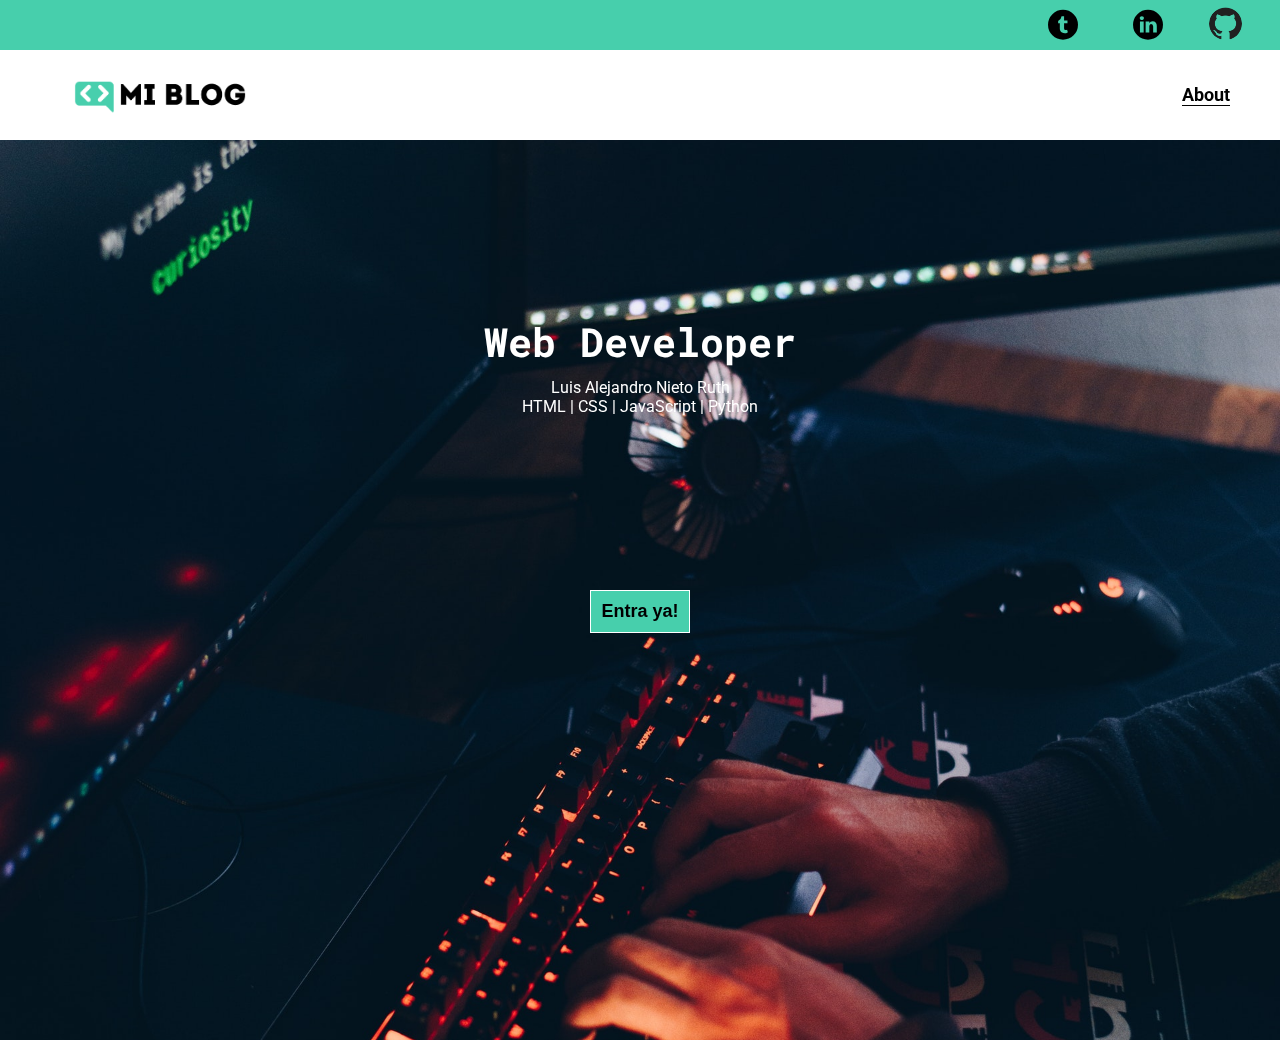
<file: index.html>
<!DOCTYPE html>
<html lang="en">
<head>
    <meta charset="UTF-8">
    <meta http-equiv="X-UA-Compatible" content="IE=edge">
    <meta name="viewport" content="width=device-width, initial-scale=1.0">
    <title>My Blog</title>
    <link rel="stylesheet" href="css/main.css">
    <link rel="stylesheet" href="css/font/flaticon.css">
    <link rel="stylesheet" href="css/media-queries.css">
</head>
<body class="home-body">
    <header>
        <section class="header-icons-container">
            <div class="icons">
                <a href="#"><span class="flaticon-002-twitter"></span></a>
                <a href="#"><span class="flaticon-010-linkedin"></span></a>
                <a href="https://github.com/Alex-Nieto-deep"><span class="flaticon-000-github"><img src="assets/img/github.png" alt=""></span></a>
            </div>
        </section>
        <nav>
            <section class="nav-logo-container">
                <a href="https://alex-nieto-deep.github.io/blog/"><img src="./assets/img/Logo-negro.png" alt="Logo de mi blog"></a>
            </section>
            <section class="profile-link">
                <a href="perfil.html">About</a>
            </section>
        </nav>
    </header>
    <main class="home">
        <section class="main-title-container">
            <h1>Web Developer</h1>
            <p>Luis Alejandro Nieto Ruth</p>
            <p>HTML | CSS | JavaScript | Python</p>
        </section>
        <section class="main-button">
            <button><a href="blogs.html">Entra ya!</a></button>
        </section>
    </main>
</body>
</html>
</file>
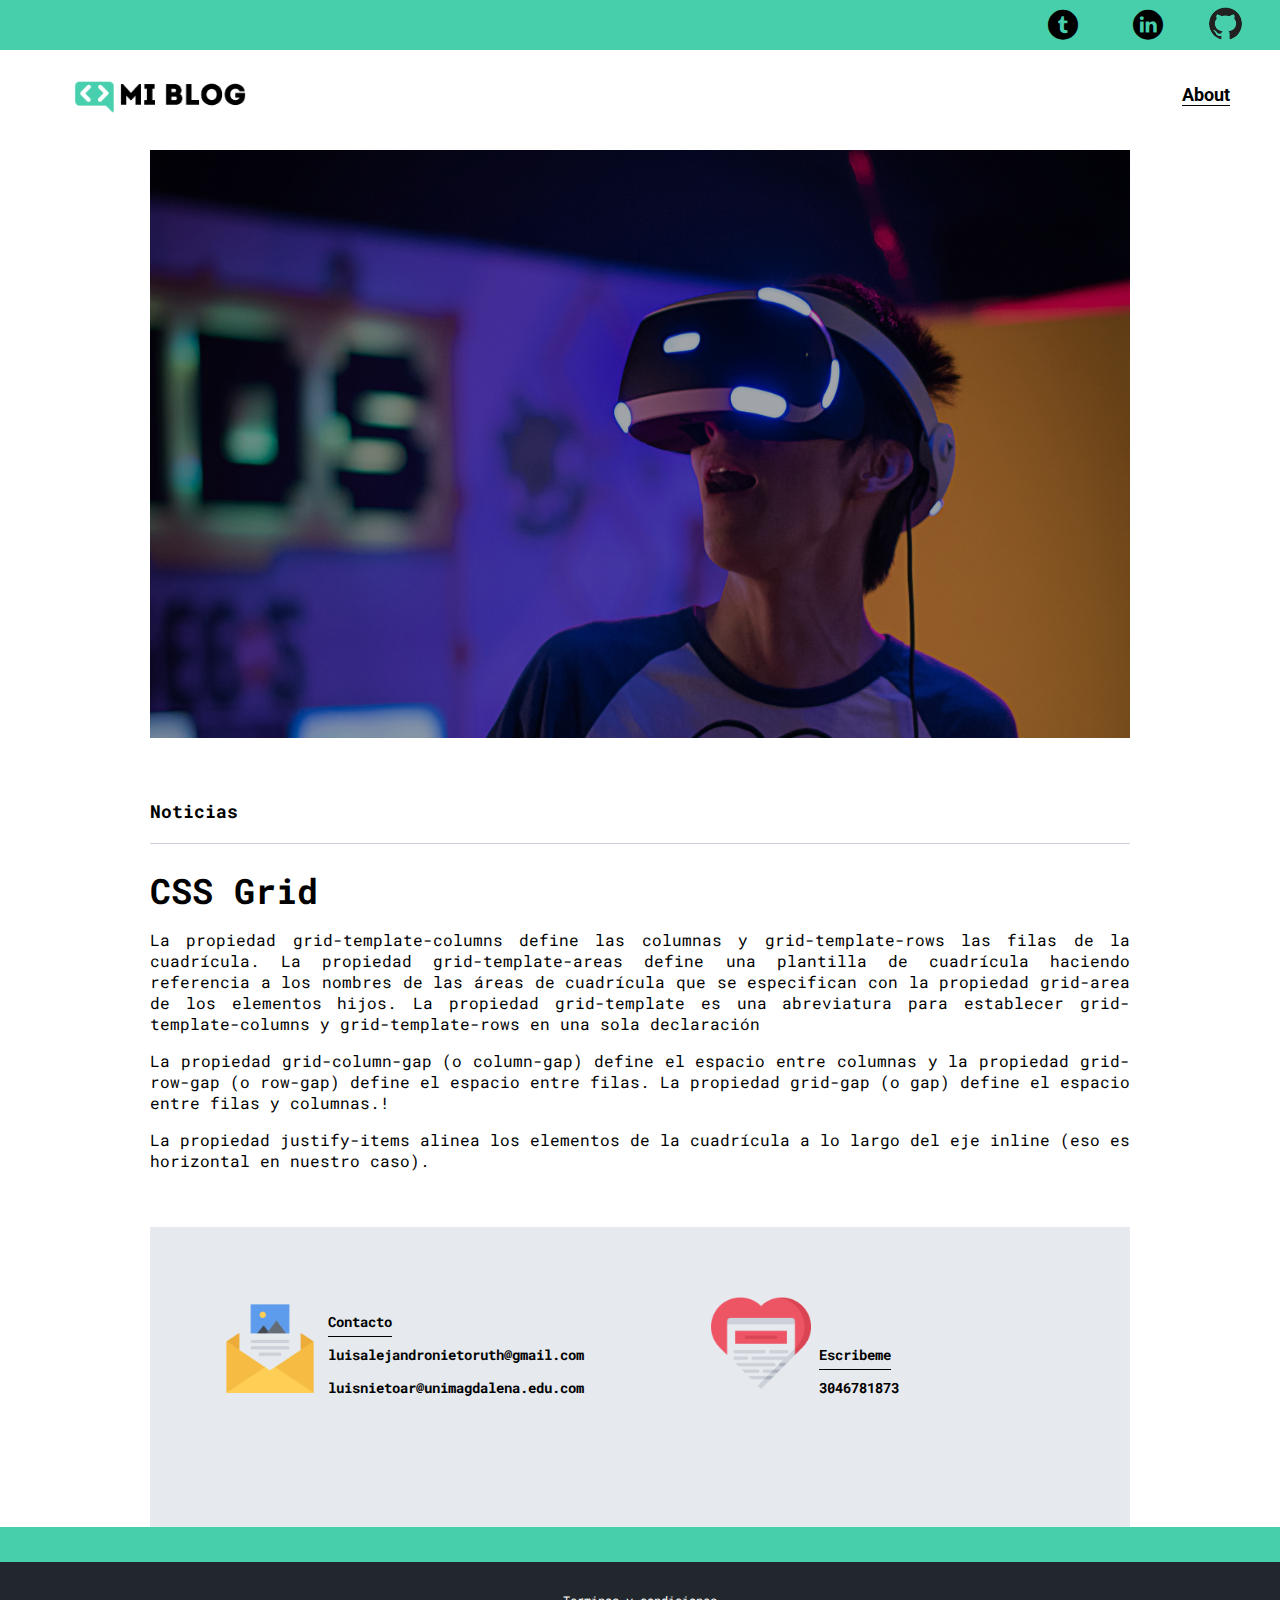
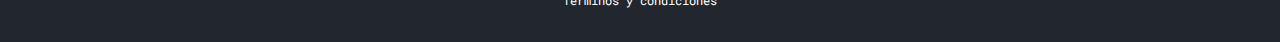
<file: blog.html>
<!DOCTYPE html>
<html lang="en">
<head>
    <meta charset="UTF-8">
    <meta http-equiv="X-UA-Compatible" content="IE=edge">
    <meta name="viewport" content="width=device-width, initial-scale=1.0">
    <title>Blogs</title>
    <link rel="stylesheet" href="css/main.css">
    <link rel="stylesheet" href="css/media-queries.css">
    <link rel="stylesheet" href="css/font/flaticon.css">
</head>
<body>
    <header>
        <section class="header-icons-container">
            <div class="icons">
                <a href="#"><span class="flaticon-002-twitter"></span></a>
                <a href="#"><span class="flaticon-010-linkedin"></span></a>
                <a href="https://github.com/Alex-Nieto-deep"><span class="flaticon-000-github"><img src="assets/img/github.png" alt=""></span></a>
            </div>
        </section>
        <nav>
            <section class="nav-logo-container">
                <a href="https://alex-nieto-deep.github.io/blog/"><img src="./assets/img/Logo-negro.png" alt="Logo de mi blog"></a>
            </section>
            <section class="profile-link">
                <a href="perfil.html">About</a>
            </section>
        </nav>
    </header>

    <main>
        <section class="grid-container blogpost-img-container">
            <img src="./assets/img/post-1.png" alt="">
        </section>
        <section class="blogpost-main-container">
            <div class="grid-container">
                <h3>Noticias</h3>
                <article>
                    <h1>CSS Grid</h1>
                    <p>La propiedad grid-template-columns define las columnas y grid-template-rows las filas de la cuadrícula. La propiedad grid-template-areas define una plantilla de cuadrícula haciendo referencia a los nombres de las áreas de cuadrícula que se especifican con la propiedad grid-area de los elementos hijos. La propiedad grid-template es una abreviatura para establecer grid-template-columns y grid-template-rows en una sola declaración</p>
                    <p>La propiedad grid-column-gap (o column-gap) define el espacio entre columnas y la propiedad grid-row-gap (o row-gap) define el espacio entre filas. La propiedad grid-gap (o gap) define el espacio entre filas y columnas.!</p>
                    <p>La propiedad justify-items alinea los elementos de la cuadrícula a lo largo del eje inline (eso es horizontal en nuestro caso).</p>
                </article>
            </div>
        </section>
        <section class="contact-main-container grid-container">
            <div>
                <img src="./assets/img/013-newsletter.png" alt="">
                <div class="contact-left">
                    <a href="">Contacto</a>
                    <p>luisalejandronietoruth@gmail.com</p>
                    <p>luisnietoar@unimagdalena.edu.com</p>
                </div>
            </div>
            <div>
                <img src="./assets/img/006-like.png" alt="">
                <div class="contact-right">
                    <a href="">Escribeme</a>
                    <p>3046781873</p>
            </div>
        </section>
    </main>

    <footer>
        <p>Terminos y condiciones</p>
    </footer>
</body>
</file>
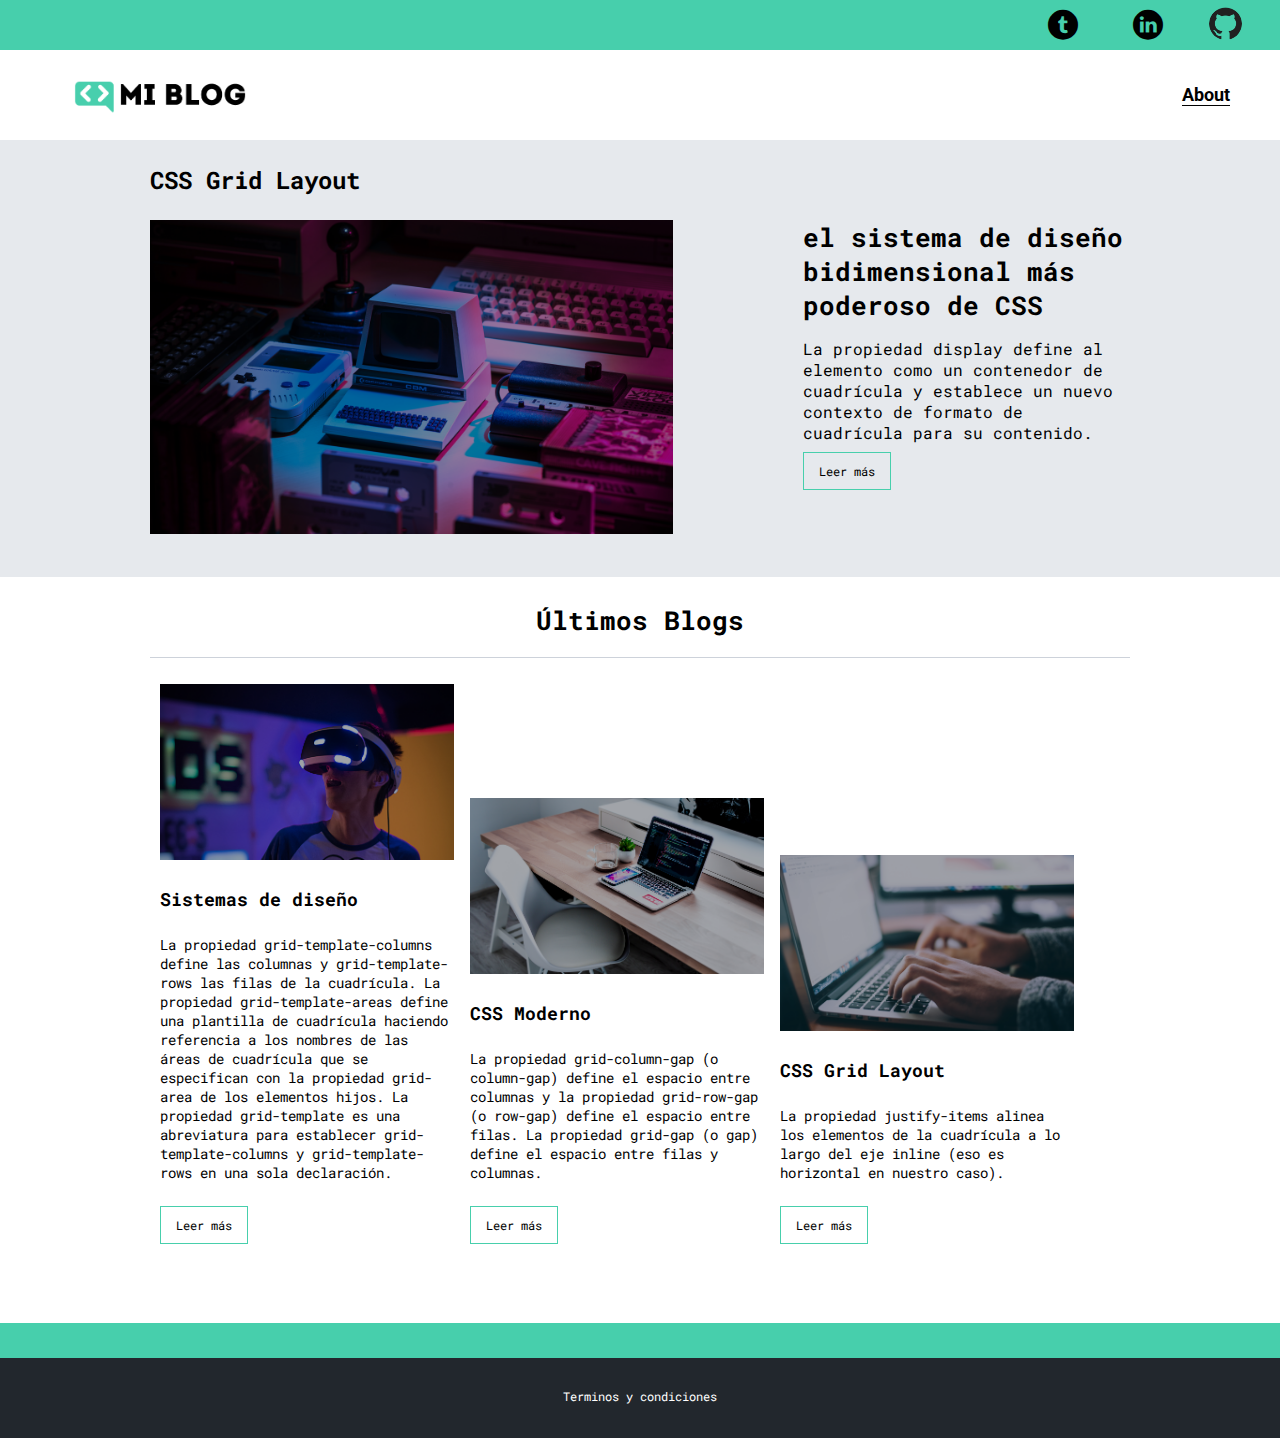
<file: blogs.html>
<!DOCTYPE html>
<html lang="en">
<head>
    <meta charset="UTF-8">
    <meta http-equiv="X-UA-Compatible" content="IE=edge">
    <meta name="viewport" content="width=device-width, initial-scale=1.0">
    <title>Blogs</title>
    <link rel="stylesheet" href="css/main.css">
    <link rel="stylesheet" href="css/media-queries.css">
    <link rel="stylesheet" href="css/font/flaticon.css">
</head>
<body>
    <header>
        <section class="header-icons-container">
            <div class="icons">
                <a href="#"><span class="flaticon-002-twitter"></span></a>
                <a href="#"><span class="flaticon-010-linkedin"></span></a>
                <a href="https://github.com/Alex-Nieto-deep"><span class="flaticon-000-github"><img src="assets/img/github.png" alt=""></span></a>
            </div>
        </section>
        <nav>
            <section class="nav-logo-container">
                <a href="https://alex-nieto-deep.github.io/blog/"><img src="./assets/img/Logo-negro.png" alt="Logo de mi blog"></a>
            </section>
            <section class="profile-link">
                <a href="perfil.html">About</a>
            </section>
        </nav>
    </header>
    <main class="blogs-main">
        <section class="blogs-news-container">
            <div class="grid-container blogs-main-new">
                <h3>CSS Grid Layout </h3>
                <div class="blogs-news-img-container">
                    <img src="./assets/img/main-news-img.png" alt="imagen principal del blog">
                </div>
                <div class="blogs-news-info-container">
                    <h2>el sistema de diseño bidimensional más poderoso de CSS</h2>
                    <p>La propiedad display define al elemento como un contenedor de cuadrícula y establece un nuevo contexto de formato de cuadrícula para su contenido.</p>
                    <a href="blog.html" class="blogs-button">Leer más</a>
                </div>
            </div>
        </section>
        <section class="blogs-posts-container">
            <div class="grid-container">
                <h3>Últimos Blogs</h3>
                <article class="posts-container">
                    <img src="./assets/img/post-1.png" alt="">
                    <h4>Sistemas de diseño</h4>
                    <p>La propiedad grid-template-columns define las columnas y grid-template-rows las filas de la cuadrícula. La propiedad grid-template-areas define una plantilla de cuadrícula haciendo referencia a los nombres de las áreas de cuadrícula que se especifican con la propiedad grid-area de los elementos hijos. La propiedad grid-template es una abreviatura para establecer grid-template-columns y grid-template-rows en una sola declaración.</p>
                    <a href="blog.html" class="blogs-button">Leer más</a>
                </article>
                <article class="posts-container">
                    <img src="./assets/img/post-2.png" alt="">
                    <h4>CSS Moderno</h4>
                    <p>La propiedad grid-column-gap (o column-gap) define el espacio entre columnas y la propiedad grid-row-gap (o row-gap) define el espacio entre filas. La propiedad grid-gap (o gap) define el espacio entre filas y columnas.</p>
                    <a href="blog.html" class="blogs-button">Leer más</a>
                </article>
                <article class="posts-container">
                    <img src="./assets/img/post-3.png" alt="">
                    <h4>CSS Grid Layout</h4>
                    <p>La propiedad justify-items alinea los elementos de la cuadrícula a lo largo del eje inline (eso es horizontal en nuestro caso).</p>
                    <a href="blog.html" class="blogs-button">Leer más</a>
                </article>
                
            </div>
        </section>
    </main>

    <footer>
        <p>Terminos y condiciones</p>
    </footer>
</body>
</file>
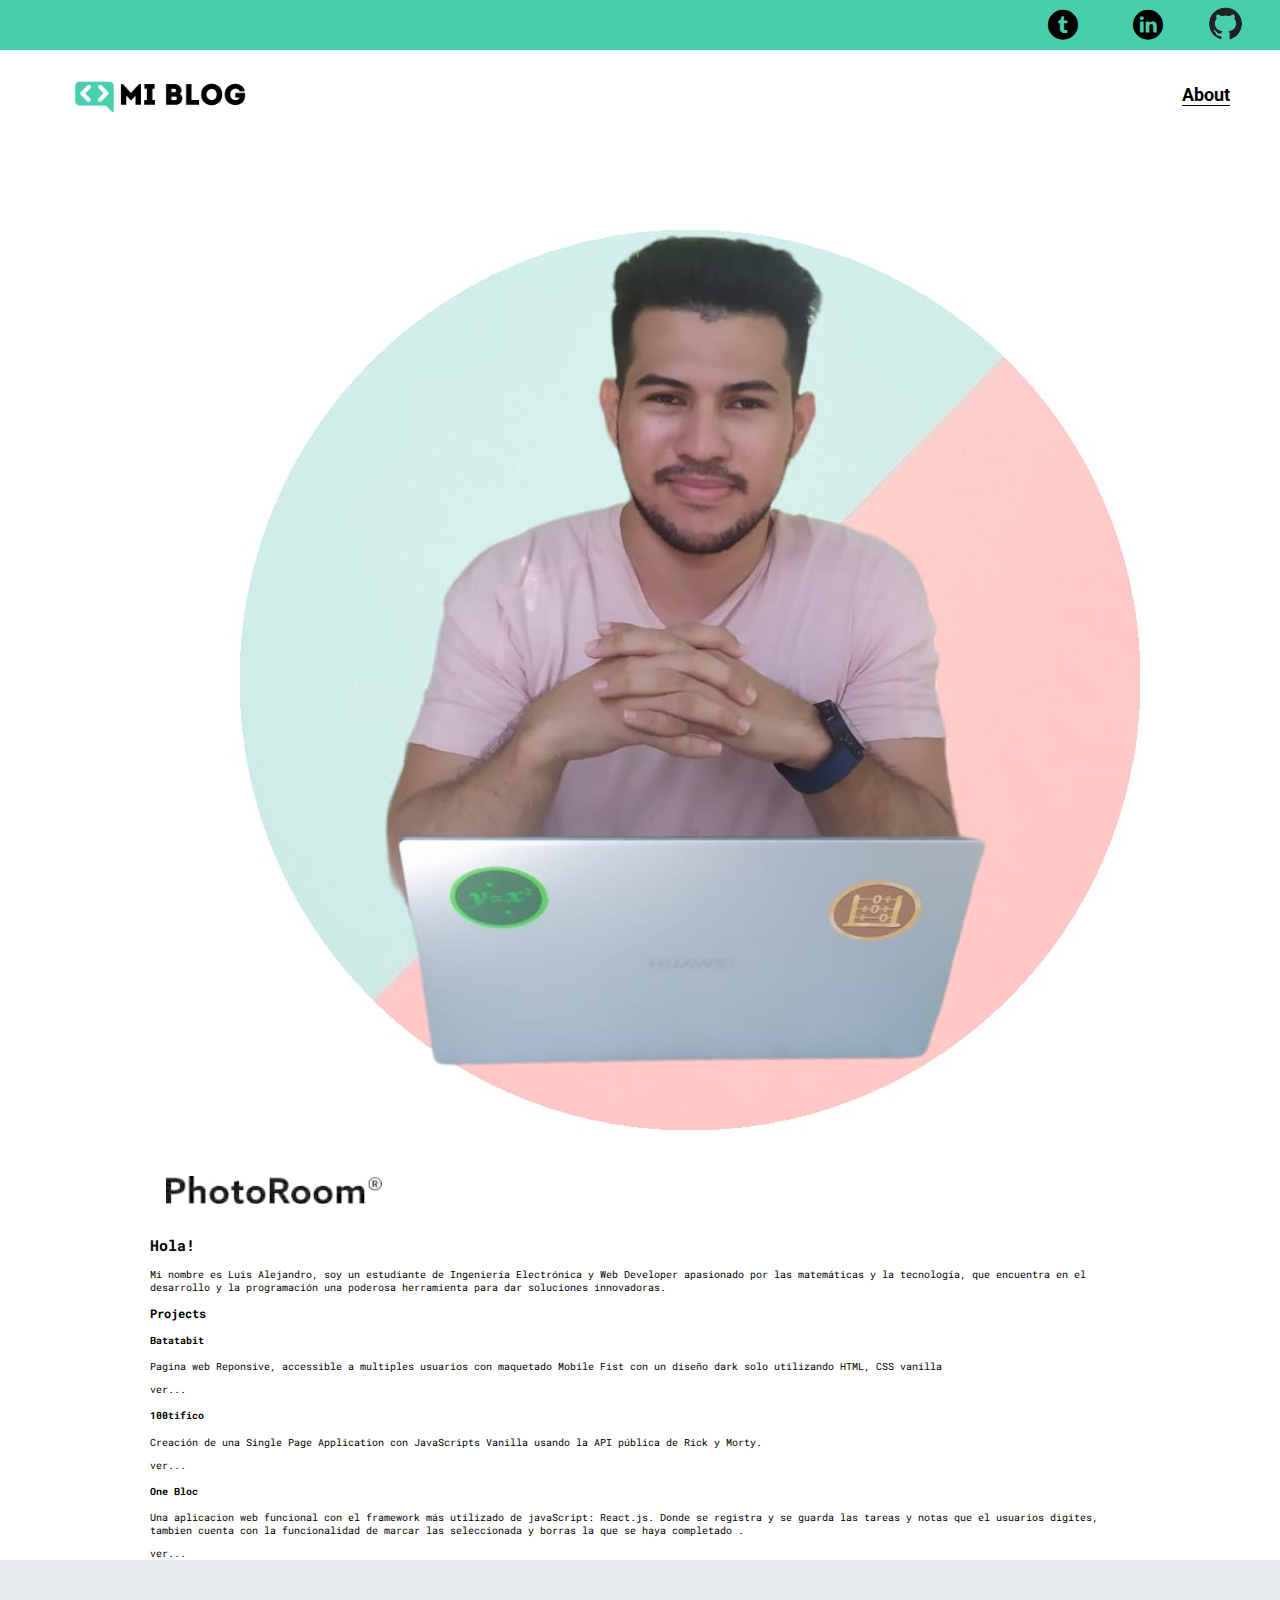
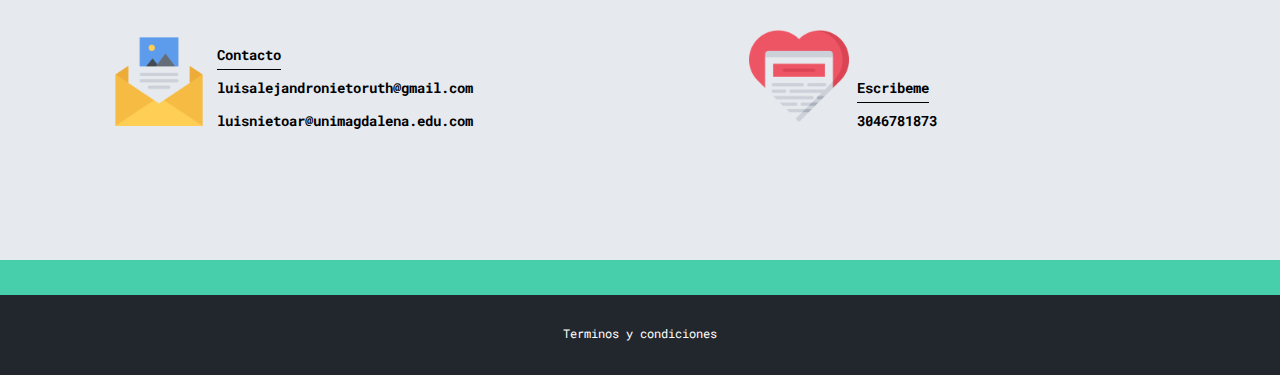
<file: perfil.html>
<!DOCTYPE html>
<html lang="en">
<head>
    <meta charset="UTF-8">
    <meta http-equiv="X-UA-Compatible" content="IE=edge">
    <meta name="viewport" content="width=device-width, initial-scale=1.0">
    <title>Blogs</title>
    <link rel="stylesheet" href="css/main.css">
    <link rel="stylesheet" href="css/font/flaticon.css">
    <link rel="stylesheet" href="css/media-queries.css">
</head>
<body>
    <header>
        <section class="header-icons-container">
            <div class="icons">
                <a href="#"><span class="flaticon-002-twitter"></span></a>
                <a href="#"><span class="flaticon-010-linkedin"></span></a>
                <a href="https://github.com/Alex-Nieto-deep"><span class="flaticon-000-github"><img src="assets/img/github.png"></span></a>
            </div>
        </section>
        <nav>
            <section class="nav-logo-container">
                <a href="https://alex-nieto-deep.github.io/blog/"><img src="./assets/img/Logo-negro.png" alt="Logo de mi blog"></a>
            </section>
            <section class="profile-link">
                <a href="perfil.html">About</a>
            </section>
        </nav>
    </header>

    <main>
        <section class="profile-main-container">
            <div class="profile-container grid-container" >
                <div>
                    <img src="./assets/img/perfril.jpeg" alt="">
                </div>
                <div>
                    <h2>Hola!</h2>
                    <p>Mi nombre es Luis Alejandro, soy un estudiante de Ingeniería Electrónica y Web Developer apasionado por las matemáticas y la tecnología, que encuentra en el desarrollo y la programación una poderosa herramienta para dar soluciones innovadoras.</p>
                </div>
            </div>
        </section>
        <section class="profile-main-projects">
            <div class="grid-container">
                <h3>Projects</h3>
                <div class="projects-main-container">
                    <article class="project-container">
                        <h4>Batatabit</h4>
                        <p>Pagina web Reponsive, accessible a multiples usuarios con maquetado Mobile Fist con un diseño dark solo utilizando HTML, CSS vanilla</p>
                        <a href="https://alex-nieto-deep.github.io/Batatabit//" class="project-link">ver...</a>
                    </article>
                    <article class="project-container">
                        <h4>100tifico</h4>
                        <p>Creación de una Single Page Application con JavaScripts Vanilla usando la API pública de Rick y Morty.</p>
                        <a href="https://alex-nieto-deep.github.io/100tifico/" class="project-link">ver...</a>
                    </article>
                    <article class="project-container">
                        <h4>One Bloc</h4>
                        <p>Una aplicacion web funcional con el framework más utilizado de javaScript: React.js. Donde se registra y se guarda las tareas y notas que el usuarios digites, tambien cuenta con la funcionalidad de marcar las seleccionada y borras la que se haya completado .</p>
                        <a href="https://alex-nieto-deep.github.io/one-bloc/" class="project-link">ver...</a>
                    </article>
                </div>
            </div>
        </section>


        <section class="contact-main-container">
            <div>
                <img src="./assets/img/013-newsletter.png" alt="">
                <div class="contact-left">
                    <a href="">Contacto</a>
                    <p>luisalejandronietoruth@gmail.com</p>
                    <p>luisnietoar@unimagdalena.edu.com</p>
                </div>
            </div>
            <div>
                <img src="./assets/img/006-like.png" alt="">
                <div class="contact-right">
                    <a href="">Escribeme</a>
                    <p>3046781873</p>
            </div>
        </section>
    </main>

    <footer>
        <p>Terminos y condiciones</p>
    </footer>
</file>
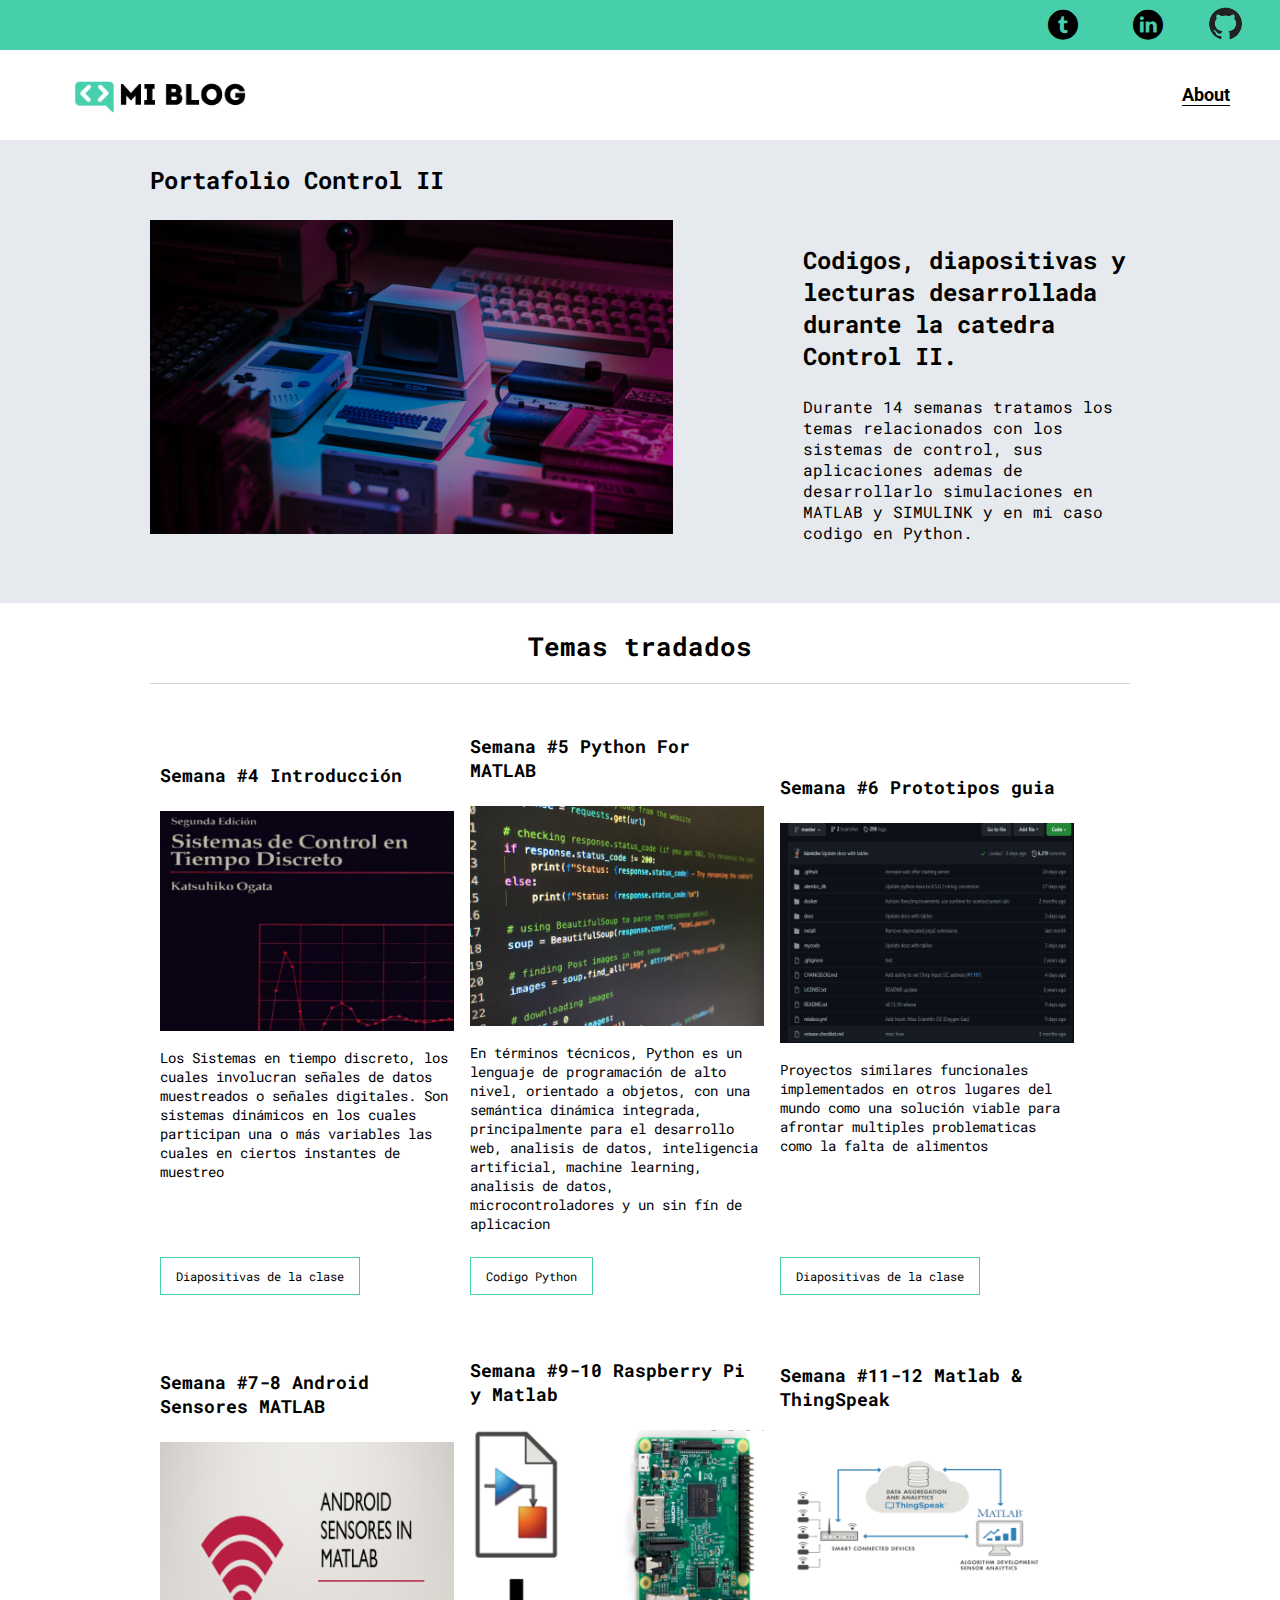
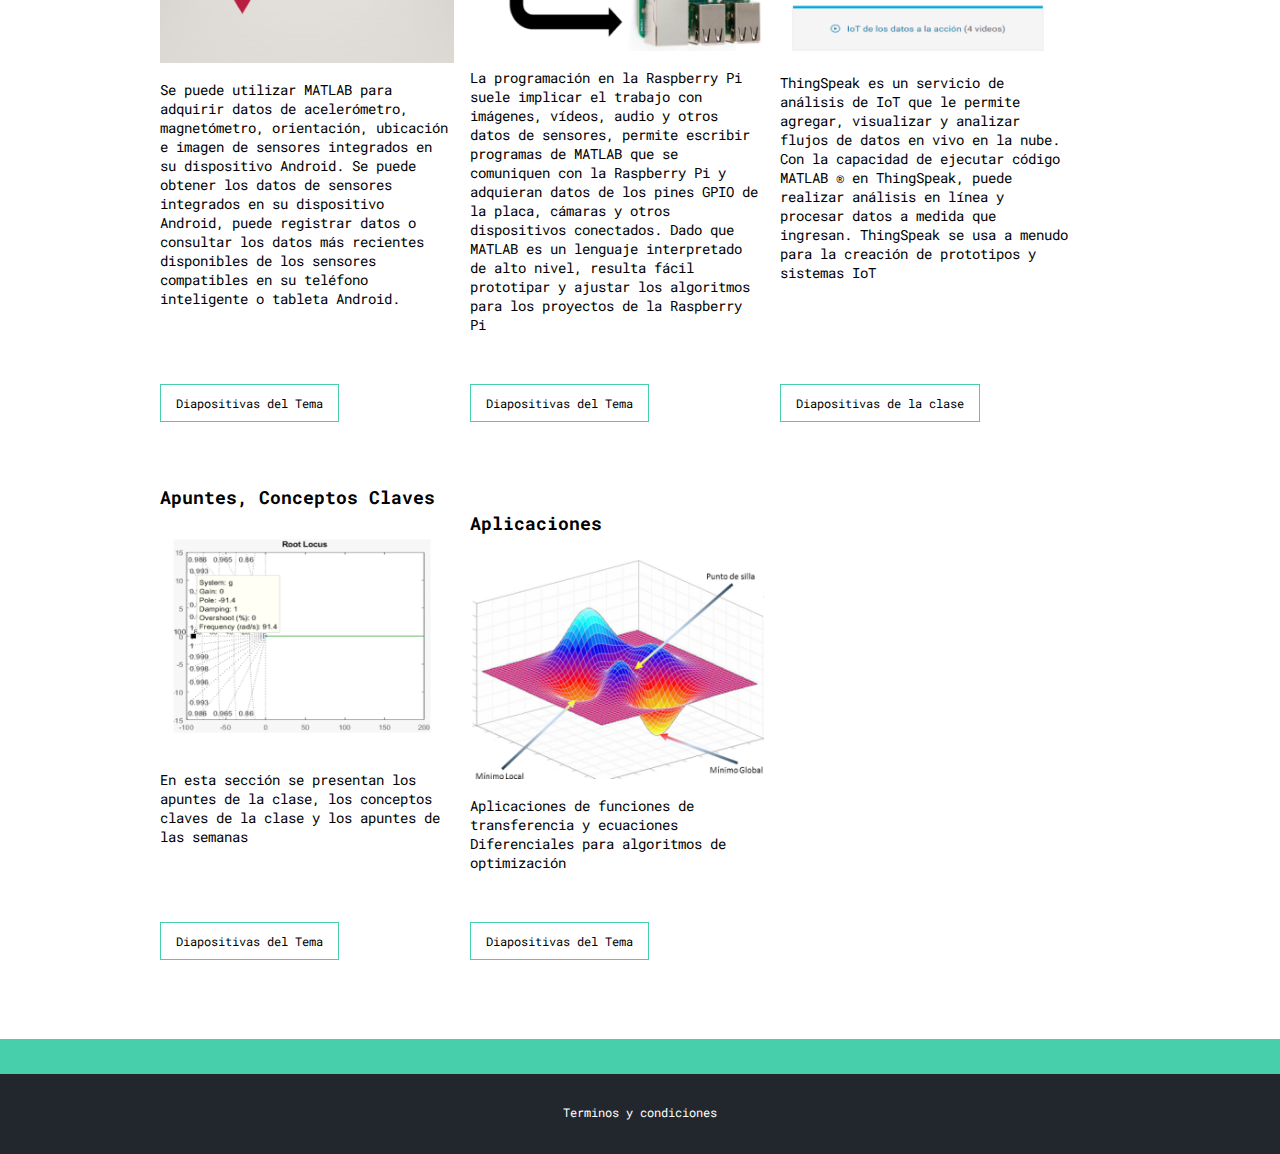
<file: portafolio.html>
<!DOCTYPE html>
<html lang="en">

<head>
    <meta charset="UTF-8">
    <meta http-equiv="X-UA-Compatible" content="IE=edge">
    <meta name="viewport" content="width=device-width, initial-scale=1.0">
    <title>Blogs</title>
    <link rel="stylesheet" href="css/main.css">
    <link rel="stylesheet" href="css/media-queries.css">
    <link rel="stylesheet" href="css/font/flaticon.css">
</head>

<body>
    <header>
        <section class="header-icons-container">
            <div class="icons">
                <a href="#"><span class="flaticon-002-twitter"></span></a>
                <a href="https://www.linkedin.com/in/dev-alejandro-nieto/"><span
                        class="flaticon-010-linkedin"></span></a>
                <a href="https://github.com/Alex-Nieto-deep"><span class="flaticon-000-github"><img
                            src="assets/img/github.png" alt=""></span></a>
            </div>
        </section>
        <nav>
            <section class="nav-logo-container">
                <a href="https://alex-nieto-deep.github.io/blog/"><img src="./assets/img/Logo-negro.png"
                        alt="Logo de mi blog"></a>
            </section>
            <section class="profile-link">
                <a href="perfil.html">About</a>
            </section>
        </nav>
    </header>
    <main class="blogs-main">
        <section class="blogs-news-container">
            <div class="grid-container blogs-main-new">
                <h3>Portafolio Control II </h3>
                <div class="blogs-news-img-container">
                    <img src="./assets/img/main-news-img.png" alt="imagen principal del blog">
                </div>
                <div class="blogs-news-info-container">
                    <h3>Codigos, diapositivas y lecturas desarrollada durante la catedra Control II.</h3>
                    <p>Durante 14 semanas tratamos los temas relacionados con los sistemas de control, sus aplicaciones
                        ademas de desarrollarlo simulaciones en MATLAB y SIMULINK y en mi caso codigo en Python.</p>
                </div>
            </div>
        </section>
        <section class="blogs-posts-container">
            <div class="grid-container">
                <h3>Temas tradados</h3>
                <article class="posts-container">
                    <h4>Semana #4 Introducción</h4>
                    <img src="./assets/img/Ogata.png" alt="">
                    <p>Los Sistemas en tiempo discreto, los cuales involucran señales de datos muestreados o señales
                        digitales. Son sistemas dinámicos en los cuales participan una o más variables las cuales en
                        ciertos instantes de muestreo</p>
                    <br><br><br><br>
                    <a href="https://portafolio-control-2.s3.amazonaws.com/Week4-Control2-2022-G2.pdf"
                        class="blogs-button">Diapositivas de la clase</a>
                </article>
                <article class="posts-container">
                    <h4>Semana #5 Python For MATLAB</h4>
                    <img src="./assets/img/Python.jpg" alt="">
                    <p>En términos técnicos, Python es un lenguaje de programación de alto nivel,
                        orientado a objetos, con una semántica dinámica integrada, principalmente para el desarrollo
                        web, analisis de datos, inteligencia artificial, machine learning, analisis de datos,
                        microcontroladores y un sin fín de aplicacion</p>
                    <a href="https://github.com/Alex-Nieto-deep/intermediate-python-repository"
                        class="blogs-button">Codigo Python</a>
                </article>
                <article class="posts-container">
                    <h4>Semana #6 Prototipos guia</h4>
                    <img src="./assets/img/githubKizniche.png" alt="">
                    <p>Proyectos similares funcionales implementados en otros lugares del mundo como una solución viable
                        para afrontar multiples problematicas como la falta de alimentos</p>
                    <br><br><br><br><br><br>
                    <a href="https://portafolio-control-2.s3.amazonaws.com/Week6-Control2-G2-2022-1-Con-Feedback.pdf"
                        class="blogs-button">Diapositivas de la clase</a>
                </article>
            </div>
            <div class="grid-container">
                <article class="posts-container">
                    <h4>Semana #7-8 Android Sensores MATLAB</h4>
                    <img src="./assets/img/androidSensores.png" alt="">
                    <p>Se puede utilizar MATLAB para adquirir datos de acelerómetro, magnetómetro, orientación,
                        ubicación e imagen de sensores integrados en su dispositivo Android. Se puede obtener los datos
                        de sensores
                        integrados en su dispositivo Android, puede registrar datos o consultar los datos más recientes
                        disponibles de los sensores
                        compatibles en su teléfono inteligente o tableta Android.
                    </p>
                    <br><br><br><br>
                    <a href="https://portafolio-control-2.s3.amazonaws.com/Android+Sensores+in+Matlab.pptx"
                        class="blogs-button">Diapositivas del Tema</a>
                </article>
                <article class="posts-container">
                    <h4>Semana #9-10 Raspberry Pi y Matlab</h4>
                    <img src="./assets/img/balckberrypi.png" alt="">
                    <p>La programación en la Raspberry Pi suele implicar el trabajo con imágenes, vídeos, audio y otros
                        datos de sensores, permite escribir programas de MATLAB que se comuniquen con la Raspberry Pi y
                        adquieran datos de los pines GPIO de la placa, cámaras y otros dispositivos conectados. Dado que
                        MATLAB es un lenguaje interpretado de alto nivel, resulta fácil prototipar y ajustar los
                        algoritmos para los proyectos de la Raspberry Pi</p>
                    <br><br>
                    <a href="https://portafolio-control-2.s3.amazonaws.com/rpi-con-matlab.pdf"
                        class="blogs-button">Diapositivas del
                        Tema</a>
                </article>
                <article class="posts-container">
                    <h4>Semana #11-12 Matlab & ThingSpeak</h4>
                    <img src="./assets/img/ThinSpeak.png" alt="">
                    <p>ThingSpeak es un servicio de análisis de IoT que le permite agregar, visualizar y analizar flujos
                        de datos en vivo en la nube. Con la capacidad de ejecutar código MATLAB ® en
                        ThingSpeak, puede realizar análisis en línea y procesar datos a medida que ingresan. ThingSpeak
                        se usa a menudo para la creación de prototipos y sistemas IoT</p>
                    <br><br><br><br><br><br>
                    <a href="https://portafolio-control-2.s3.amazonaws.com/Diapositivas_Tema1.pptx"
                        class="blogs-button">Diapositivas de la clase</a>
                </article>
            </div>
            <div class="grid-container">
                <article class="posts-container">
                    <h4>Apuntes, Conceptos Claves</h4>
                    <img src="./assets/img/Polos.png" alt="">
                    <p>En esta sección se presentan los apuntes de la clase, los conceptos claves de la clase y los
                        apuntes de las semanas</p>
                    </p>
                    <br><br><br><br>
                    <a href="https://portafolio-control-2.s3.amazonaws.com/conceptosClaves.pdf"
                        class="blogs-button">Diapositivas del Tema</a>
                </article>
                <article class="posts-container">
                    <h4>Aplicaciones</h4>
                    <img src="./assets/img/gradiente.png" alt="">
                    <p>Aplicaciones de funciones de transferencia y ecuaciones Diferenciales para algoritmos de
                        optimización</p>
                    <br><br>
                    <a href="https://portafolio-control-2.s3.amazonaws.com/Aplicaciones+de+funciones+de+transferencia+y+ecuaciones+Diferenciales.pdf"
                        class="blogs-button">Diapositivas del
                        Tema</a>
                </article>
            </div>
        </section>
    </main>

    <footer>
        <p>Terminos y condiciones</p>
    </footer>
</body>
</file>
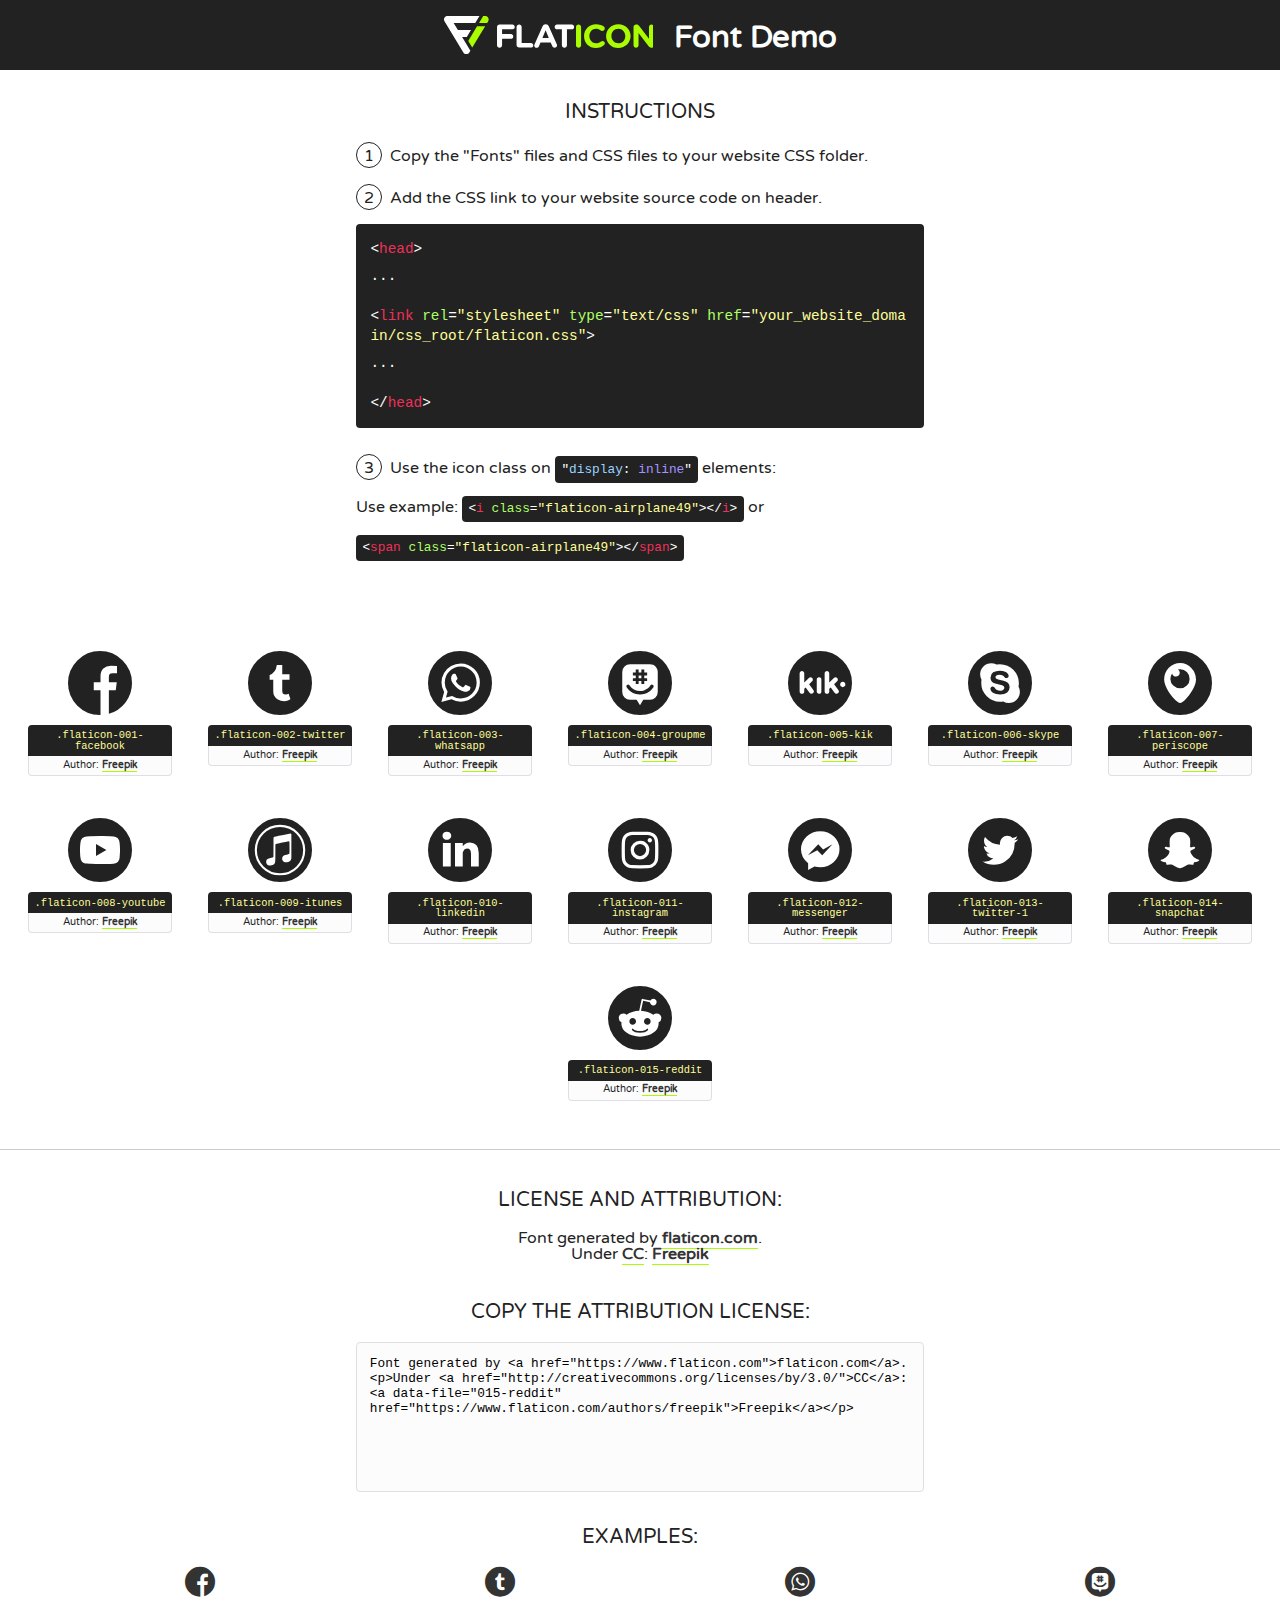
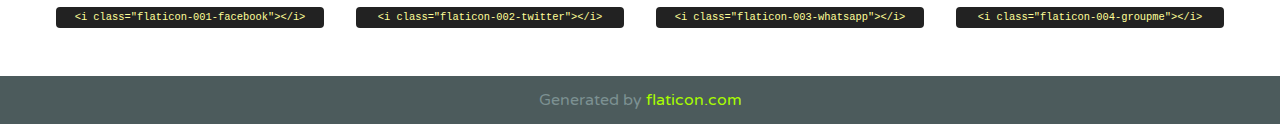
<file: css/font/flaticon.html>
<!DOCTYPE html>
<!--
  Flaticon icon font: Flaticon
  Creation date: 20/12/2018 09:27
-->
<html>
<!DOCTYPE html>
<html>

<head>
    <title>Flaticon WebFont</title>
    <link href="http://fonts.googleapis.com/css?family=Varela+Round" rel="stylesheet" type="text/css" />
    <link rel="stylesheet" type="text/css" href="flaticon.css">
    <meta charset="UTF-8">
    <style>
    html, body, div, span, applet, object, iframe,
    h1, h2, h3, h4, h5, h6, p, blockquote, pre,
    a, abbr, acronym, address, big, cite, code,
    del, dfn, em, img, ins, kbd, q, s, samp,
    small, strike, strong, sub, sup, tt, var,
    b, u, i, center,
    dl, dt, dd, ol, ul, li,
    fieldset, form, label, legend,
    table, caption, tbody, tfoot, thead, tr, th, td,
    article, aside, canvas, details, embed, 
    figure, figcaption, footer, header, hgroup, 
    menu, nav, output, ruby, section, summary,
    time, mark, audio, video {
        margin: 0;
        padding: 0;
        border: 0;
        font-size: 100%;
        font: inherit;
        vertical-align: baseline;
    }
    /* HTML5 display-role reset for older browsers */
    article, aside, details, figcaption, figure, 
    footer, header, hgroup, menu, nav, section {
        display: block;
    }
    body {
        line-height: 1;
    }
    ol, ul {
        list-style: none;
    }
    blockquote, q {
        quotes: none;
    }
    blockquote:before, blockquote:after,
    q:before, q:after {
        content: '';
        content: none;
    }
    table {
        border-collapse: collapse;
        border-spacing: 0;
    }
    body {
        font-family: 'Varela Round', Helvetica, Arial, sans-serif;
        font-size: 16px;
        color: #222;
    }
    a {
        color: #333;
        border-bottom: 1px solid #a9fd00;
        font-weight: bold;
        text-decoration: none;
    }
    * {
        -moz-box-sizing: border-box;
        -webkit-box-sizing: border-box;
        box-sizing: border-box;
        margin: 0;
        padding: 0;
    }
    [class^="flaticon-"]:before, [class*=" flaticon-"]:before, [class^="flaticon-"]:after, [class*=" flaticon-"]:after {
        font-family: Flaticon;
        font-size: 30px;
        font-style: normal;
        margin-left: 20px;
        color: #333;
    }
    .wrapper {
        max-width: 600px;
        margin: auto;
        padding: 0 1em;
    }
    .title {
        font-size: 1.25em;
        text-align: center;
        margin-bottom: 1em;
        text-transform: uppercase;
    }
    header {
        text-align: center;
        background-color: #222;
        color: #fff;
        padding: 1em;
    }
    header .logo {
        width: 210px;
        height: 38px;
        display: inline-block;
        vertical-align: middle;
        margin-right: 1em;
        border: none;
    }
    header strong {
        font-size: 1.95em;
        font-weight: bold;
        vertical-align: middle;
        margin-top: 5px;
        display: inline-block;
    }
    .demo {
        margin: 2em auto;
        line-height: 1.25em;
    }
    .demo ul li {
        margin-bottom: 1em;
    }
    .demo ul li .num {
        color: #222;
        border-radius: 20px;
        display: inline-block;
        width: 26px;
        padding: 3px;
        height: 26px;
        text-align: center;
        margin-right: 0.5em;
        border: 1px solid #222;
    }
    .demo ul li code {
        background-color: #222;
        border-radius: 4px;
        padding: 0.25em 0.5em;
        display: inline-block;
        color: #fff;
        font-family: Consolas,Monaco,Lucida Console,Liberation Mono,DejaVu Sans Mono,Bitstream Vera Sans Mono,Courier New, monospace;
        font-weight: lighter;
        margin-top: 1em;
        font-size: 0.8em;
        word-break: break-all;
    }
    .demo ul li code.big {
        padding: 1em;
        font-size: 0.9em;
    }
    .demo ul li code .red {
        color: #EF3159;
    }
    .demo ul li code .green {
        color: #ACFF65;
    }
    .demo ul li code .yellow {
        color: #FFFF99;
    }
    .demo ul li code .blue {
        color: #99D3FF;
    }
    .demo ul li code .purple {
        color: #A295FF;
    }
    .demo ul li code .dots {
        margin-top: 0.5em;
        display: block;
    }
    #glyphs {
        border-bottom: 1px solid #ccc;
        padding: 2em 0;
        text-align: center;
    }
    .glyph {
        display: inline-block;
        width: 9em;
        margin: 1em;
        text-align: center;
        vertical-align: top;
        background: #FFF;
    }
    .glyph .glyph-icon {
        padding: 10px;
        display: block;
        font-family:"Flaticon";
        font-size: 64px;
        line-height: 1;
    }
    .glyph .glyph-icon:before {
        font-size: 64px;
        color: #222;
        margin-left: 0;
    }
    .class-name {
        font-size: 0.65em;
        background-color: #222;
        color: #fff;
        border-radius: 4px 4px 0 0;
        padding: 0.5em;
        color: #FFFF99;
        font-family: Consolas,Monaco,Lucida Console,Liberation Mono,DejaVu Sans Mono,Bitstream Vera Sans Mono,Courier New, monospace;
    }
    .author-name {
        font-size: 0.6em;
        background-color: #fcfcfd;
        border: 1px solid #DEDEE4;
        border-top: 0;
        border-radius: 0 0 4px 4px;
        padding: 0.5em;
    }
    .class-name:last-child {
        font-size: 10px;
        color:#888;
    }
    .class-name:last-child a {
        font-size: 10px;
        color:#555;
    }
    .class-name:last-child a:hover {
        color:#a9fd00;
    }
    .glyph > input {
        display: block;
        width: 100px;
        margin: 5px auto;
        text-align: center;
        font-size: 12px;
        cursor: text;
    }
    .glyph > input.icon-input {
        font-family:"Flaticon";
        font-size: 16px;
        margin-bottom: 10px;
    }
    .attribution .title {
        margin-top: 2em;
    }
    .attribution textarea {
        background-color: #fcfcfd;
        padding: 1em;
        border: none;
        box-shadow: none;
        border: 1px solid #DEDEE4;
        border-radius: 4px;
        resize: none;
        width: 100%;
        height: 150px;
        font-size: 0.8em;
        font-family: Consolas,Monaco,Lucida Console,Liberation Mono,DejaVu Sans Mono,Bitstream Vera Sans Mono,Courier New, monospace;
        -webkit-appearance: none;
    }
    .iconsuse {
        margin: 2em auto;
        text-align: center;
        max-width: 1200px;
    }
    .iconsuse:after {
        content: '';
        display: table;
        clear: both;
    }
    .iconsuse .image {
        float: left;
        width: 25%;
        padding: 0 1em;
    }
    .iconsuse .image p {
        margin-bottom: 1em;
    }
    .iconsuse .image span {
        display: block;
        font-size: 0.65em;
        background-color: #222;
        color: #fff;
        border-radius: 4px;
        padding: 0.5em;
        color: #FFFF99;
        margin-top: 1em;
        font-family: Consolas,Monaco,Lucida Console,Liberation Mono,DejaVu Sans Mono,Bitstream Vera Sans Mono,Courier New, monospace;
    }
    #footer {
        text-align: center;
        background-color: #4C5B5C;
        color: #7c9192;
        padding: 1em;
    }
    #footer a {
        border: none;
        color: #a9fd00;
        font-weight: normal;
    }
    @media (max-width: 960px) {
        .iconsuse .image {
            width: 50%;
        }
    }
    @media (max-width: 560px) {
        .iconsuse .image {
            width: 100%;
        }
    }
    </style>
</head>

<body class="characters-off">

    <header>
        <a href="https://www.flaticon.com" target="_blank" class="logo">
            <svg version="1.1" xmlns="http://www.w3.org/2000/svg" xmlns:xlink="http://www.w3.org/1999/xlink" xmlns:a="http://ns.adobe.com/AdobeSVGViewerExtensions/3.0/" viewBox="0 0 560.875 102.036" enable-background="new 0 0 560.875 102.036" xml:space="preserve">
                <defs>
                </defs>
                <g>
                    <g class="letters">
                        <path fill="#ffffff" d="M141.596,29.675c0-3.777,2.985-6.767,6.764-6.767h34.438c3.426,0,6.15,2.728,6.15,6.15
                        c0,3.43-2.724,6.149-6.15,6.149h-27.674v13.091h23.719c3.429,0,6.151,2.724,6.151,6.15c0,3.43-2.723,6.149-6.151,6.149h-23.719
                        v17.574c0,3.773-2.986,6.761-6.764,6.761c-3.779,0-6.764-2.989-6.764-6.761V29.675z"></path>
                        <path fill="#ffffff" d="M193.844,29.149c0-3.781,2.985-6.767,6.764-6.767c3.776,0,6.763,2.985,6.763,6.767v42.957h25.039
                        c3.426,0,6.149,2.726,6.149,6.153c0,3.425-2.723,6.15-6.149,6.15h-31.802c-3.779,0-6.764-2.986-6.764-6.768V29.149z"></path>
                        <path fill="#ffffff" d="M241.891,75.71l21.438-48.407c1.492-3.341,4.215-5.357,7.906-5.357h0.792
                        c3.686,0,6.323,2.017,7.815,5.357l21.439,48.407c0.436,0.967,0.701,1.845,0.701,2.723c0,3.602-2.809,6.501-6.414,6.501
                        c-3.161,0-5.269-1.845-6.499-4.655l-4.132-9.661h-27.059l-4.301,10.102c-1.144,2.631-3.426,4.214-6.237,4.214
                        c-3.517,0-6.24-2.81-6.24-6.325C241.1,77.64,241.451,76.677,241.891,75.71z M279.932,58.666l-8.521-20.297l-8.526,20.297H279.932
                        z"></path>
                        <path fill="#ffffff" d="M314.864,35.387H301.86c-3.429,0-6.239-2.813-6.239-6.238c0-3.429,2.811-6.24,6.239-6.24h39.533
                        c3.426,0,6.237,2.811,6.237,6.24c0,3.425-2.811,6.238-6.237,6.238h-13.001v42.785c0,3.773-2.99,6.761-6.764,6.761
                        c-3.779,0-6.764-2.989-6.764-6.761V35.387z"></path>
                        <path fill="#A9FD00" d="M352.615,29.149c0-3.781,2.985-6.767,6.767-6.767c3.774,0,6.761,2.985,6.761,6.767v49.024
                        c0,3.773-2.987,6.761-6.761,6.761c-3.781,0-6.767-2.989-6.767-6.761V29.149z"></path>
                        <path fill="#A9FD00" d="M374.132,53.836v-0.179c0-17.481,13.178-31.801,32.065-31.801c9.22,0,15.459,2.458,20.557,6.238
                        c1.402,1.054,2.637,2.985,2.637,5.357c0,3.692-2.985,6.59-6.681,6.59c-1.845,0-3.071-0.702-4.044-1.319
                        c-3.776-2.813-7.729-4.393-12.562-4.393c-10.364,0-17.831,8.611-17.831,19.154v0.173c0,10.542,7.291,19.329,17.831,19.329
                        c5.715,0,9.492-1.756,13.359-4.834c1.049-0.874,2.458-1.491,4.039-1.491c3.429,0,6.325,2.813,6.325,6.236
                        c0,2.106-1.056,3.78-2.282,4.834c-5.539,4.834-12.036,7.733-21.878,7.733C387.572,85.464,374.132,71.493,374.132,53.836z"></path>
                        <path fill="#A9FD00" d="M433.009,53.836v-0.179c0-17.481,13.79-31.801,32.766-31.801c18.981,0,32.592,14.143,32.592,31.628v0.173
                        c0,17.483-13.785,31.807-32.769,31.807C446.625,85.464,433.009,71.32,433.009,53.836z M484.224,53.836v-0.179
                        c0-10.539-7.725-19.326-18.626-19.326c-10.893,0-18.449,8.611-18.449,19.154v0.173c0,10.542,7.73,19.329,18.626,19.329
                        C476.676,72.986,484.224,64.378,484.224,53.836z"></path>
                        <path fill="#A9FD00" d="M506.233,29.321c0-3.774,2.99-6.763,6.767-6.763h1.401c3.252,0,5.183,1.583,7.029,3.953l26.093,34.265
                        V29.059c0-3.692,2.99-6.677,6.681-6.677c3.683,0,6.671,2.985,6.671,6.677v48.934c0,3.78-2.987,6.765-6.764,6.765h-0.436
                        c-3.257,0-5.188-1.581-7.034-3.953l-27.056-35.492v32.944c0,3.687-2.985,6.676-6.678,6.676c-3.683,0-6.673-2.989-6.673-6.676
                        V29.321z"></path>
                    </g>
                    <g class="insignia">
                        <path fill="#ffffff" d="M48.372,56.137h12.517l11.156-18.537H37.186L25.688,18.539h57.825L94.668,0H9.271
                        C5.925,0,2.842,1.801,1.198,4.716c-1.644,2.907-1.593,6.482,0.134,9.343l50.38,83.501c1.678,2.781,4.689,4.476,7.938,4.476
                        c3.246,0,6.257-1.695,7.935-4.476l2.898-4.804L48.372,56.137z"></path>
                        <g class="i">
                            <path fill="#A9FD00" d="M93.575,18.539h0.031v0.004l21.652,0.004l2.705-4.488c1.727-2.861,1.778-6.436,0.133-9.343
                            C116.454,1.801,113.371,0,110.026,0h-5.294L93.575,18.539z"></path>
                            <polygon fill="#A9FD00" points="88.291,27.356 64.725,66.486 75.519,84.404 109.942,27.356"></polygon>
                        </g>
                    </g>
                </g>
            </svg>
        </a>
        <strong>Font Demo</strong>
    </header>


    <section class="demo wrapper">

        <p class="title">Instructions</p>

        <ul>
            <li>
                <span class="num">1</span>Copy the "Fonts" files and CSS files to your website CSS folder.
            </li>
            <li>
                <span class="num">2</span>Add the CSS link to your website source code on header.
                <code class="big">
                    &lt;<span class="red">head</span>&gt;
                    <br/><span class="dots">...</span>
                    <br/>&lt;<span class="red">link</span> <span class="green">rel</span>=<span class="yellow">"stylesheet"</span> <span class="green">type</span>=<span class="yellow">"text/css"</span> <span class="green">href</span>=<span class="yellow">"your_website_domain/css_root/flaticon.css"</span>&gt;
                    <br/><span class="dots">...</span>
                    <br/>&lt;/<span class="red">head</span>&gt;
                </code>
            </li>

            <li>
                <p>
                    <span class="num">3</span>Use the icon class on <code>"<span class="blue">display</span>:<span class="purple"> inline</span>"</code> elements:
                    <br />
                    Use example: <code>&lt;<span class="red">i</span> <span class="green">class</span>=<span class="yellow">&quot;flaticon-airplane49&quot;</span>&gt;&lt;/<span class="red">i</span>&gt;</code> or <code>&lt;<span class="red">span</span> <span class="green">class</span>=<span class="yellow">&quot;flaticon-airplane49&quot;</span>&gt;&lt;/<span class="red">span</span>&gt;</code>
            </li>
        </ul>

    </section>




   <section id="glyphs">          
    
      
        <div class="glyph"><div class="glyph-icon flaticon-001-facebook"></div>
            <div class="class-name">.flaticon-001-facebook</div>
            <div class="author-name">Author: <a data-file="001-facebook" href="https://www.flaticon.com/authors/freepik">Freepik</a> </div> 
        </div>        
        
        <div class="glyph"><div class="glyph-icon flaticon-002-twitter"></div>
            <div class="class-name">.flaticon-002-twitter</div>
            <div class="author-name">Author: <a data-file="002-twitter" href="https://www.flaticon.com/authors/freepik">Freepik</a> </div> 
        </div>        
        
        <div class="glyph"><div class="glyph-icon flaticon-003-whatsapp"></div>
            <div class="class-name">.flaticon-003-whatsapp</div>
            <div class="author-name">Author: <a data-file="003-whatsapp" href="https://www.flaticon.com/authors/freepik">Freepik</a> </div> 
        </div>        
        
        <div class="glyph"><div class="glyph-icon flaticon-004-groupme"></div>
            <div class="class-name">.flaticon-004-groupme</div>
            <div class="author-name">Author: <a data-file="004-groupme" href="https://www.flaticon.com/authors/freepik">Freepik</a> </div> 
        </div>        
        
        <div class="glyph"><div class="glyph-icon flaticon-005-kik"></div>
            <div class="class-name">.flaticon-005-kik</div>
            <div class="author-name">Author: <a data-file="005-kik" href="https://www.flaticon.com/authors/freepik">Freepik</a> </div> 
        </div>        
        
        <div class="glyph"><div class="glyph-icon flaticon-006-skype"></div>
            <div class="class-name">.flaticon-006-skype</div>
            <div class="author-name">Author: <a data-file="006-skype" href="https://www.flaticon.com/authors/freepik">Freepik</a> </div> 
        </div>        
        
        <div class="glyph"><div class="glyph-icon flaticon-007-periscope"></div>
            <div class="class-name">.flaticon-007-periscope</div>
            <div class="author-name">Author: <a data-file="007-periscope" href="https://www.flaticon.com/authors/freepik">Freepik</a> </div> 
        </div>        
        
        <div class="glyph"><div class="glyph-icon flaticon-008-youtube"></div>
            <div class="class-name">.flaticon-008-youtube</div>
            <div class="author-name">Author: <a data-file="008-youtube" href="https://www.flaticon.com/authors/freepik">Freepik</a> </div> 
        </div>        
        
        <div class="glyph"><div class="glyph-icon flaticon-009-itunes"></div>
            <div class="class-name">.flaticon-009-itunes</div>
            <div class="author-name">Author: <a data-file="009-itunes" href="https://www.flaticon.com/authors/freepik">Freepik</a> </div> 
        </div>        
        
        <div class="glyph"><div class="glyph-icon flaticon-010-linkedin"></div>
            <div class="class-name">.flaticon-010-linkedin</div>
            <div class="author-name">Author: <a data-file="010-linkedin" href="https://www.flaticon.com/authors/freepik">Freepik</a> </div> 
        </div>        
        
        <div class="glyph"><div class="glyph-icon flaticon-011-instagram"></div>
            <div class="class-name">.flaticon-011-instagram</div>
            <div class="author-name">Author: <a data-file="011-instagram" href="https://www.flaticon.com/authors/freepik">Freepik</a> </div> 
        </div>        
        
        <div class="glyph"><div class="glyph-icon flaticon-012-messenger"></div>
            <div class="class-name">.flaticon-012-messenger</div>
            <div class="author-name">Author: <a data-file="012-messenger" href="https://www.flaticon.com/authors/freepik">Freepik</a> </div> 
        </div>        
        
        <div class="glyph"><div class="glyph-icon flaticon-013-twitter-1"></div>
            <div class="class-name">.flaticon-013-twitter-1</div>
            <div class="author-name">Author: <a data-file="013-twitter-1" href="https://www.flaticon.com/authors/freepik">Freepik</a> </div> 
        </div>        
        
        <div class="glyph"><div class="glyph-icon flaticon-014-snapchat"></div>
            <div class="class-name">.flaticon-014-snapchat</div>
            <div class="author-name">Author: <a data-file="014-snapchat" href="https://www.flaticon.com/authors/freepik">Freepik</a> </div> 
        </div>        
        
        <div class="glyph"><div class="glyph-icon flaticon-015-reddit"></div>
            <div class="class-name">.flaticon-015-reddit</div>
            <div class="author-name">Author: <a data-file="015-reddit" href="https://www.flaticon.com/authors/freepik">Freepik</a> </div> 
        </div>        
        

    </section>



    <section class="attribution wrapper"   style="text-align:center;">

      <div class="title">License and attribution:</div><div class="attrDiv">Font generated by <a href="https://www.flaticon.com">flaticon.com</a>. <div><p>Under <a href="http://creativecommons.org/licenses/by/3.0/">CC</a>: <a data-file="015-reddit" href="https://www.flaticon.com/authors/freepik">Freepik</a></p>  </div>
      </div>
      <div class="title">Copy the Attribution License:</div>

    <textarea onclick="this.focus();this.select();">Font generated by &lt;a href=&quot;https://www.flaticon.com&quot;&gt;flaticon.com&lt;/a&gt;. <p>Under <a href="http://creativecommons.org/licenses/by/3.0/">CC</a>: <a data-file="015-reddit" href="https://www.flaticon.com/authors/freepik">Freepik</a></p>  
     </textarea>

    </section>

    <section class="iconsuse">

          <div class="title">Examples:</div>            
             
            <div class="image">
                <p>
                    <i class="glyph-icon flaticon-001-facebook"></i> 
                    <span>&lt;i class=&quot;flaticon-001-facebook&quot;&gt;&lt;/i&gt;</span>
                </p>
            </div>
            
            <div class="image">
                <p>
                    <i class="glyph-icon flaticon-002-twitter"></i> 
                    <span>&lt;i class=&quot;flaticon-002-twitter&quot;&gt;&lt;/i&gt;</span>
                </p>
            </div>
            
            <div class="image">
                <p>
                    <i class="glyph-icon flaticon-003-whatsapp"></i> 
                    <span>&lt;i class=&quot;flaticon-003-whatsapp&quot;&gt;&lt;/i&gt;</span>
                </p>
            </div>
            
            <div class="image">
                <p>
                    <i class="glyph-icon flaticon-004-groupme"></i> 
                    <span>&lt;i class=&quot;flaticon-004-groupme&quot;&gt;&lt;/i&gt;</span>
                </p>
            </div>
                       
        </div>
                            
    </section>

<div id="footer">
    <div>Generated by <a href="https://www.flaticon.com">flaticon.com</a>
    </div>
</div>



</body>
</html>
</file>
<file: css/main.css>
@import url('https://fonts.googleapis.com/css2?family=Roboto+Mono:wght@400;500;700&family=Roboto+Slab:wght@400;700&family=Roboto:wght@400;500;700;900&display=swap');
html {
    font-size: 62.5%;
}

body {
    font-family: 'Roboto Mono', monospace;
    margin: 0;
    padding: 0;
}

.home-body {
    position: fixed;
    top: 0;
    bottom: 0;
    left: 0;
    right: 0;
}

.grid-container {
    max-width: 980px;
    margin: 0 auto;
}

a {
    text-decoration:  none;
    display: inline;
    color: black;
}

header {
    width: 100%;
    height: 140px;
    display: grid;
    grid-template-rows: 1fr 1fr;
}

header .header-icons-container {
    width: 100%;
    height: 50px;
    display: grid;
    background-color: #47cfac;
}

header .header-icons-container .icons {
    width: 250px;
    height: auto;
    display: flex;
    align-items: center;
    justify-content: space-around;
    justify-self: flex-end;
    margin-right: 20px;
}

.flaticon-000-github img {
    width: 33px;
    height: auto;
    border-radius: 50%;
    margin-left: 10px;
}

.icons a span {
    color:black;
    width: 30px;
    cursor: pointer;
}

nav {
    display: grid;
    grid-template-columns: 1fr 1fr;
    height: 90px;
}

nav .nav-logo-container {
    margin-left: 50px;
}

nav .nav-logo-container img {
    width: 220px;
    margin-top: 10px;
}

nav .profile-link {
    display: flex;
    align-items: center;
    justify-content: flex-end;
    margin-right: 50px;
}

nav .profile-link a {
    font-family: 'Roboto', monospace;
    border-bottom: 1px solid black;
    font-size: 1.8rem;
    font-weight: bold;
}

.home {
    height: 100vh;
    background-image: url('../assets/img/fondo.jpg');
    background-size: cover;
    background-position: center;
    justify-content: center;
    display: grid;
    grid-template-rows: 1fr 1fr;
}

.main-title-container {
    color: white;
    display: flex;
    flex-direction: column;
    justify-content: center;
}

.main-title-container h1 {
    font-family: 'Roboto mono', monospace;
    font-size: 4rem;
    margin: 0;
    margin-bottom: 10px;
}

.main-title-container p {
    font-family: 'Roboto', monospace;
    font-size: 1.6rem;
    margin: 0 auto;
}

.main-button {
    margin: 0 auto;
}

.main-button button {
    font-size: 1.8rem;
    padding: 10px;
    font-weight: bold;
    background-color: #47cfac;
    border: 1px solid white;
    cursor: pointer;
}

   /* Blogs  */

.blogs-main {
    display: grid;
}

.blogs-news-container {
    background-color: #e6e9ed;
    padding: 0 50px 40px;
}

.blogs-main-new {
    display: grid;
    grid-template-columns: 2fr 1fr;
    grid-template-rows: 2fr;
}

.blogs-main-new h3 {
    font-size: 2.4rem;
}

.blogs-news-img-container {
    grid-column: 1;
}

.blogs-news-img-container img {
    width: 80%;
}

.blogs-news-info-container {
    grid-column: 2;
}

.blogs-news-info-container h2 {
    margin: 0;
    font-size: 2.6rem;
}

.blogs-news-info-container p {
    margin-bottom: 20px;
    font-size: 1.6rem;
}

.blogs-posts-container {
    padding: 0 50px 40px;
}

.blogs-posts-container h3 {
    font-size: 2.6rem;
    border-bottom: 1px solid #cdd2da;
    padding-bottom: 20px;
    text-align: center;
}

.blogs-button {
    border: 1px solid #47cfac;
    padding: 10px 15px;
    font-size: 1.2rem;
}

.blogs-posts-container .posts-container {
    display: inline-block;
    padding-left: 10px;
    max-width: 30%;
    margin-bottom: 50px;
}

.blogs-posts-container .posts-container h4 {
    font-size: 1.8rem;
}

.blogs-posts-container .posts-container p {
    margin-bottom: 35px;
    font-size: 1.4rem;
}

.blogs-posts-container .posts-container img {
    width: 100%;
}

footer {
    width: 100%;
    height: 80px;
    background-color: #22272d;
    border-top: 35px solid #47cfac;
    text-align: center;
}

footer p {
    color: white;
    margin-top: 30px;
    font-size: 1.2rem;
}

/* blogpost */

.blogpost-img-container {
    padding: 0 50px 40px;
}

.blogpost-img-container img {
    width: 100%;
    margin-top: 10px;
}

.blogpost-main-container {
    padding: 0 50px 40px;
    text-align: justify;
}

.blogpost-main-container h3 {
    font-size: 1.8rem;
    border-bottom: 1px solid #cdd2da;
    padding-bottom: 20px;
}

.blogpost-main-container h1 {
    font-size: 3.5rem;
    margin-bottom: 0;
}

.blogpost-main-container p {
    font-size: 1.6rem;
}

/* section contacto */

.contact-main-container {
    width: 100%;
    min-height: 250px;
    background-color: #e6e9ed;
    text-align: center;
    padding-bottom: 50px;
}

.contact-main-container div {
    display: inline-block;
    width: 49.5%;
    height: 100%;
    font-weight: bold;
    font-size: 1.4rem;
}

.contact-main-container div a {
    border-bottom: 1px solid black;
    padding-bottom: 5px;
}

.contact-main-container .contact-left, .contact-right {
    text-align: initial;
    margin-top: 85px;
}

.contact-main-container img {
    width: 100px;
}



@media only screen and (max-width: 400px) {
    header .header-icons-container .icons {
        margin: 0 auto;
    }

    .icons .flaticon-000-github {
        margin-right: 20px;
    }

    nav {
        display: flex;
        flex-direction: column;
        align-items: flex-start;
        justify-content: center;
        padding: 0;
    }

    .nav-logo-container img {
        margin: 0;
    }

    .profile-link {
        align-self: center;
        margin-bottom: 20px;
        margin-left: 50px;
    }  

}
</file>
<file: css/font/flaticon.css>
/*
  	Flaticon icon font: Flaticon
  	Creation date: 20/12/2018 09:27
  	*/

@font-face {
  font-family: "Flaticon";
  src: url("./Flaticon.eot");
  src: url("./Flaticon.eot?#iefix") format("embedded-opentype"),
      url("./Flaticon.woff") format("woff"),
      url("./Flaticon.ttf") format("truetype"),
      url("./Flaticon.svg#Flaticon") format("svg");
  font-weight: normal;
  font-style: normal;
}

@media screen and (-webkit-min-device-pixel-ratio:0) {
  @font-face {
    font-family: "Flaticon";
    src: url("./Flaticon.svg#Flaticon") format("svg");
  }
}

[class^="flaticon-"]:before, [class*=" flaticon-"]:before,
[class^="flaticon-"]:after, [class*=" flaticon-"]:after {   
  font-family: Flaticon;
        font-size: 30px;
font-style: normal;
margin-left: 20px;
}

.flaticon-001-facebook:before { content: "\f100"; }
.flaticon-002-twitter:before { content: "\f101"; }
.flaticon-003-whatsapp:before { content: "\f102"; }
.flaticon-004-groupme:before { content: "\f103"; }
.flaticon-005-kik:before { content: "\f104"; }
.flaticon-006-skype:before { content: "\f105"; }
.flaticon-007-periscope:before { content: "\f106"; }
.flaticon-008-youtube:before { content: "\f107"; }
.flaticon-009-itunes:before { content: "\f108"; }
.flaticon-010-linkedin:before { content: "\f109"; }
.flaticon-011-instagram:before { content: "\f10a"; }
.flaticon-012-messenger:before { content: "\f10b"; }
.flaticon-013-twitter-1:before { content: "\f10c"; }
.flaticon-014-snapchat:before { content: "\f10d"; }
.flaticon-015-reddit:before { content: "\f10e"; }
</file>
<file: css/media-queries.css>
@media (max-width: 900px) {
    .blogs-main-new {
        grid-template-columns: 1fr;
        grid-auto-flow: 3fr;
    }

    .blogs-news-img-container {
        grid-row: 2;
    }

    .blogs-news-info-container {
        grid-column: 1;
        grid-row: 3;
    }
    .blogs-posts-container .posts-container{
        max-width: 45%;
    }
    .projects-main-container {
        grid-template-columns: 1fr 1fr;
        grid-template-rows: 2fr;
    }
    .profile-main-container .profile-container{
        display: block;
    }
}
@media (max-width: 600px) {
    .blogs-posts-container .posts-container{
        max-width: 95%;
    }
    .projects-main-container {
        grid-template-columns: 1fr;
    }
}

@media only screen and (max-width: 400px) {
    header .header-icons-container .icons {
        margin: 0 auto;
    }

    .icons .flaticon-000-github {
        margin-right: 20px;
    }

    nav {
        display: flex;
        flex-direction: column;
        align-items: flex-start;
        justify-content: center;
        padding: 0;
    }

    .nav-logo-container img {
        margin: 0;
    }

    .profile-link {
        align-self: center;
        margin-bottom: 20px;
        margin-left: 50px;
    }

    .contact-main-container > div {
        width: 100%;
        display: block;
        display: grid;
        justify-content: center;
        align-items: center;
    }

    .contact-main-container > div img {
        justify-self: center;
    }

    .contact-left a {
        margin-left: 90px;
    }

    .contact-right a {
        margin-left: 15px;
    }

    .contact-right p {
        margin-left: 12px;
    }

}
</file>
